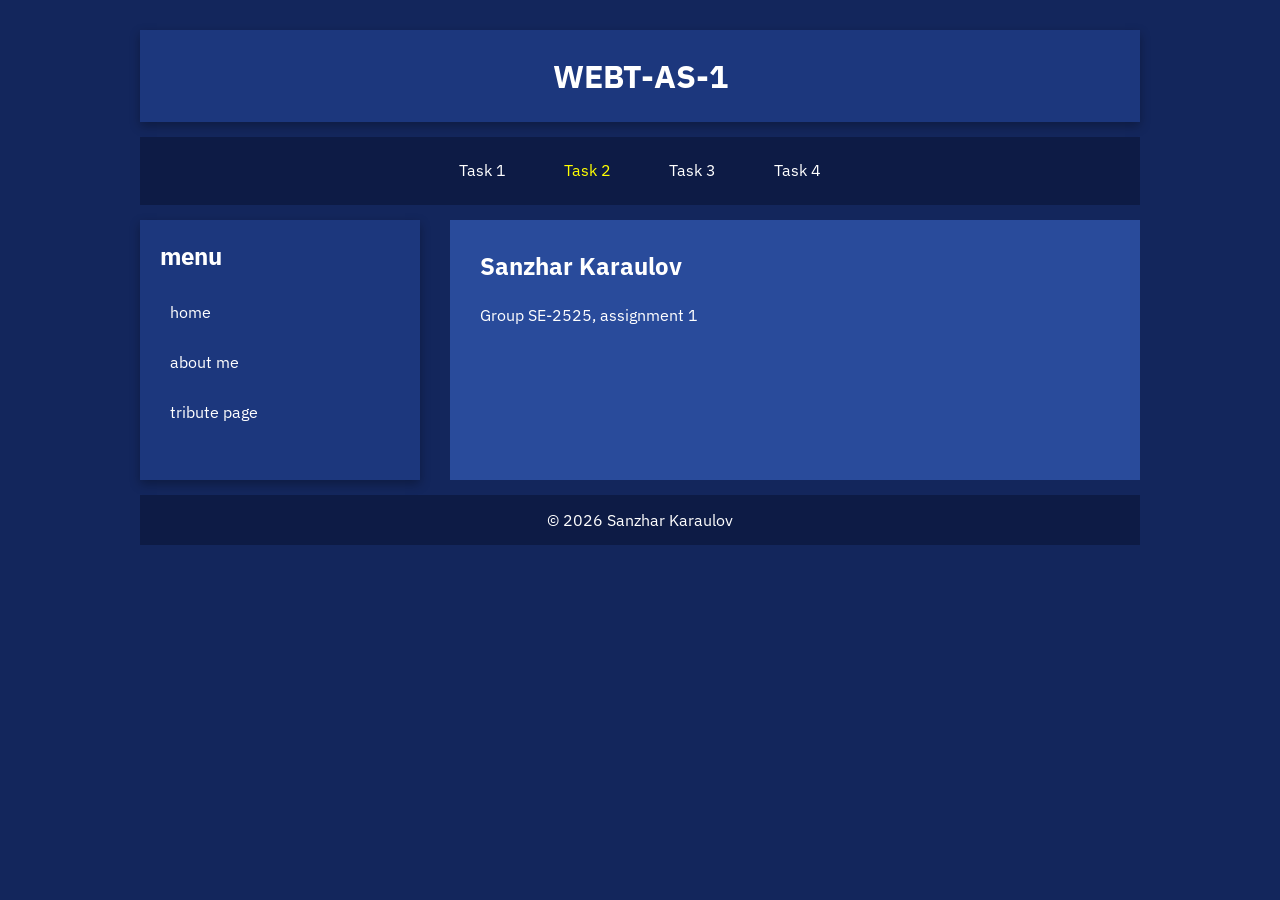
<file: index.html>
<!DOCTYPE html>
<html lang="en">
<head>
	<meta charset="utf-8">
	<meta name="viewport" content="width=device-width, initial-scale=1">
	<title>WEBT-AS-1 Task 2</title>
	<link rel="stylesheet" href="styles.css">
</head>
<body>
	<div class="page">
		<div class="header">
			<h1>WEBT-AS-1</h1>

		</div>

<div class="navigation" role="navigation" aria-label="Assignment tasks">
<a href="task1/index.html">Task 1</a>
<a href="index.html" aria-current="page">Task 2</a>
<a href="task3/exercise1/index.html">Task 3</a>
<a href="task4.html">Task 4</a>
</div>

		<div class="middle">
			<div class="sidebar">
				<h2>menu</h2>
				<div class="menu-item"><a href="index.html">home</a></div>
				<div class="menu-item"><a href="task1/index.html">about me</a></div>
				<div class="menu-item"><a href="exercise1/index.html">tribute page</a></div>
			</div>

			<div class="aside">
				<h2>Sanzhar Karaulov</h2>
				<p>Group SE-2525, assignment 1</p>
			</div>

			<div class="clear"></div>
		</div>

		<div class="footer">
			<p>&copy; 2026 Sanzhar Karaulov</p>
		</div>
	</div>
</body>
</html>
</file>
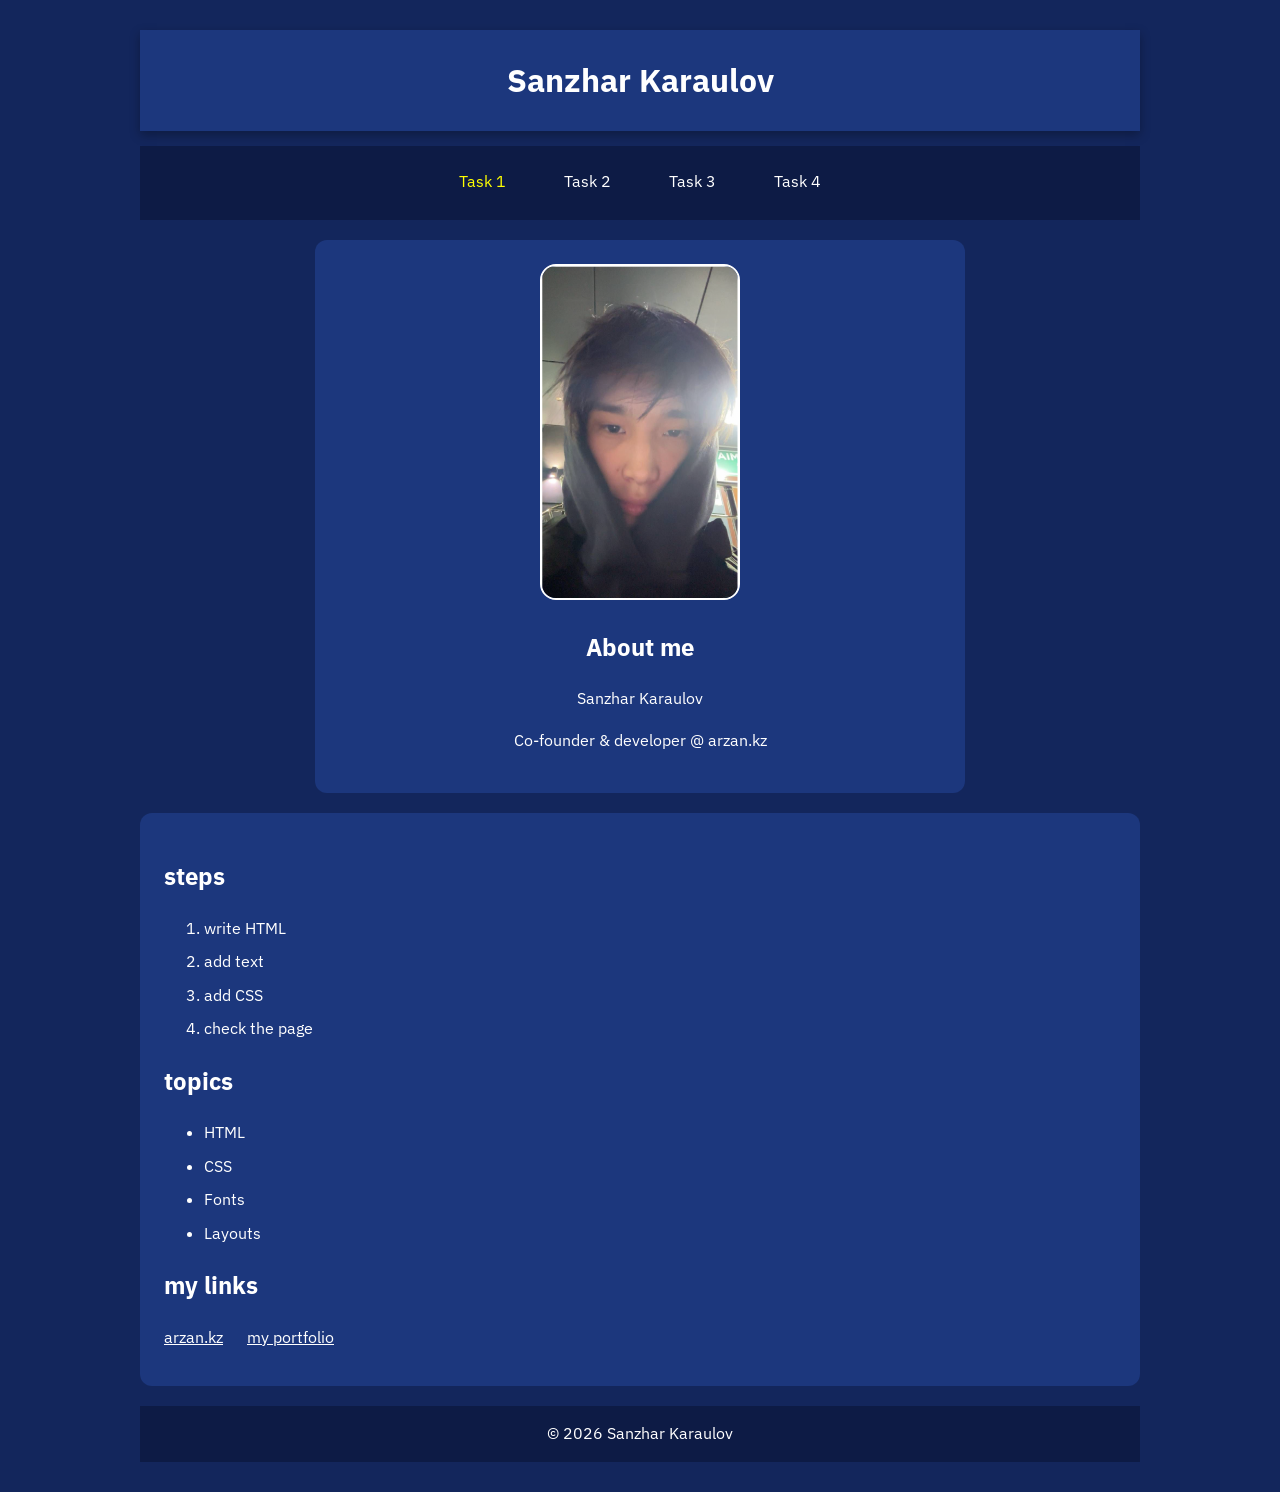
<file: task1/index.html>
<!DOCTYPE html>
<html>
<head>
	<link rel="stylesheet" href="styles.css">

	<meta charset="utf-8">
	<meta name="viewport" content="width=device-width, initial-scale=1">

	<title>task 1</title>
</head>
<body>
	<div class="page">
		<header class="header"><h1>Sanzhar Karaulov</h1></header>
			<div class="navigation" role="navigation" aria-label="assignment tasks">
				<a href="../task1/index.html" aria-current="page">Task 1</a>
				<a href="../index.html">Task 2</a>
				<a href="../task3/exercise1/index.html">Task 3</a>
				<a href="../task4/index.html">Task 4</a>
			</div>
		<main>
		<section class="profile-card" aria-labelledby="profile-name">
		<img src="image.png" class="my-image" alt="Portrait of Sanzhar Karaulov">
		<h2 id="profile-name">About me</h2>
		<p>Sanzhar Karaulov</p>
		<p>Co-founder & developer @ arzan.kz </p>
		</section>
		<section class="details"><h2>steps</h2>
		<ol>
			<li>write HTML</li>
			<li>add text</li>
			<li>add CSS</li>
			<li>check the page</li>
		</ol>
		<h2>topics</h2>
		<ul>
			<li>HTML</li>
			<li>CSS</li>
			<li>Fonts</li>
			<li>Layouts</li>
		</ul>

		<h2>my links</h2>
		<a href="https://arzan.kz" id="arzan">arzan.kz</a>
		<a href="https://karaulov.kz">my portfolio</a>
		</section>
		</main>
		<footer class="footer">&copy; 2026 Sanzhar Karaulov</footer>
	</div>
</body>
</html>
</file>
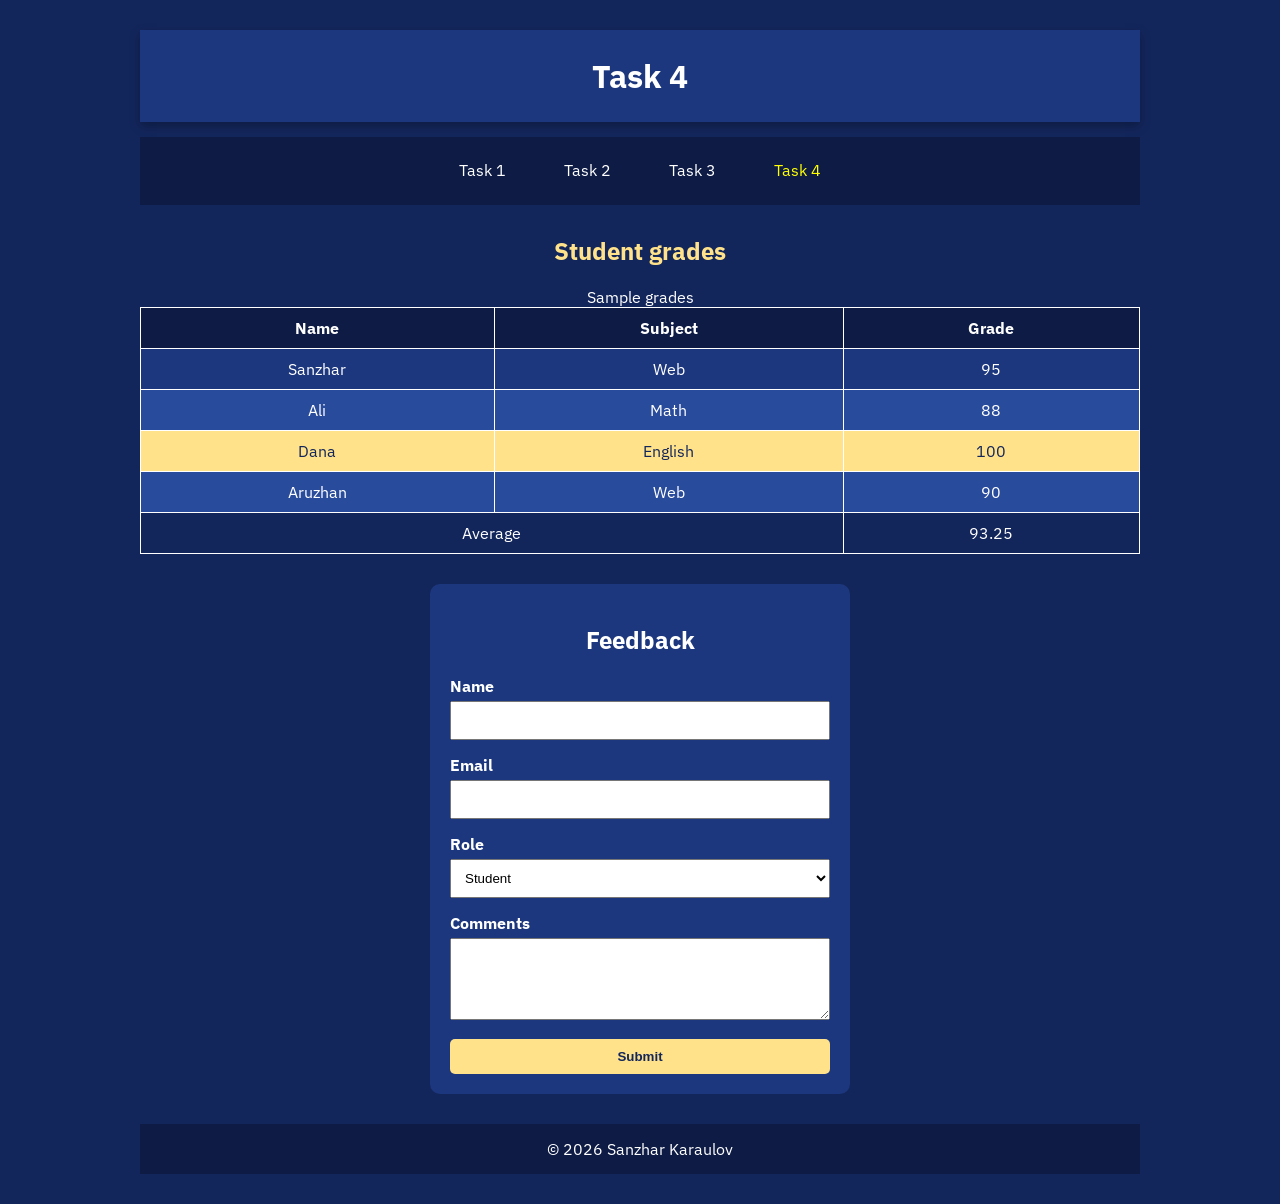
<file: task4/index.html>
<!DOCTYPE html>
<html lang="en">
<head>
    <meta charset="utf-8">
    <meta name="viewport" content="width=device-width, initial-scale=1">
    <title>Task 4</title>
    <link rel="stylesheet" href="styles.css">

</head>
<body>
<div class="page">
    <div class="header"><h1>Task 4</h1></div>
    <div class="navigation" role="navigation" aria-label="Assignment tasks">
        <a href="../task1/index.html">Task 1</a>
        <a href="../index.html">Task 2</a>
        <a href="../task3/exercise1/index.html">Task 3</a>
        <a href="../task4/index.html" aria-current="page">Task 4</a>
    </div>

    <h2 id="grades-title">Student grades</h2>
    <table>
        <caption>Sample grades</caption>
        <thead>
            <tr><th scope="col">Name</th><th scope="col">Subject</th><th scope="col">Grade</th></tr>
        </thead>
        <tbody>
            <tr><td>Sanzhar</td><td>Web</td><td>95</td></tr>
            <tr><td>Ali</td><td>Math</td><td>88</td></tr>
            <tr class="highlight-row"><td>Dana</td><td>English</td><td>100</td></tr>
            <tr><td>Aruzhan</td><td>Web</td><td>90</td></tr>
        </tbody>
        <tfoot>
            <tr><td colspan="2">Average</td><td>93.25</td></tr>
        </tfoot>
    </table>

    <form id="feedback-form" class="feedback-form">
        <h2>Feedback</h2>
        <label for="name">Name</label>
        <input type="text" id="name" name="name" autocomplete="name" required>

        <label for="email">Email</label>
        <input type="email" id="email" name="email" autocomplete="email" required>

        <label for="role">Role</label>
        <select id="role" name="role">
            <option>Student</option>
            <option>Teacher</option>
            <option>Other</option>
        </select>

        <label for="comments">Comments</label>
        <textarea id="comments" name="comments" rows="4"></textarea>
        <button type="submit">Submit</button>
    </form>

    <div class="footer">&copy; 2026 Sanzhar Karaulov</div>
</div>
<script>
    document.getElementById('feedback-form').addEventListener('submit', function (event) {
        event.preventDefault();
        document.getElementById('form-status').textContent = 'Demo complete. Nothing was sent.';
    });
</script>
</body>
</html>
</file>
<file: styles.css>
@import url('https://fonts.googleapis.com/css2?family=IBM+Plex+Sans&display=swap');

* {
  box-sizing: border-box;
}

body {
  margin: 0;
  padding: 30px;
  background: #13265C;
  color: white;
  font-family: 'IBM Plex Sans', sans-serif;
  text-align: center;
}

.page {
  max-width: 1000px;
  margin: 0 auto;
}

.header {
  padding: 20px;
  background: #1c377d;
  /*border: 2px solid white;*/
  box-shadow: 0 4px 10px rgba(0, 0, 0, 0.3);
}

.header h1,
.header p {
  margin: 5px;
}

.navigation {
  margin: 15px 0;
  padding: 15px;
  background: #0d1b45;
  /*border: 1px solid white;*/
}

.navigation a {
  display: inline-block;
  margin: 0 15px;
  padding: 8px 12px;
  color: white;
  text-decoration: none;
  border-bottom: 2px solid transparent;
}

.navigation a:hover {
  color: red;

}

.middle {
  margin-bottom: 15px;
}

.sidebar {
  float: left;
  width: 28%;
  min-height: 260px;
  padding: 20px;
  background: #1c377d;
  box-shadow: 0 4px 10px rgba(0, 0, 0, 0.3);
  text-align: left;
}

.sidebar h2,
.aside h2 {
  margin-top: 0;
}

.menu-item {
  margin: 10px 0;
  padding: 10px;
}

.aside {
  float: right;
  width: 69%;
  min-height: 260px;
  padding: 30px;
  background: #294b9b;
  text-align: left;
}

.aside p {
  line-height: 1.7;
}

.clear {
  clear: both;
}

.footer {
  padding: 15px;
  background: #0d1b45;
  /*border: 1px solid white;*/
}

.footer p {
  margin: 0;
}


.navigation a[aria-current="page"] { 
  color: yellow;
}
.navigation a:hover, .navigation a:focus-visible { color: #ffe28a; }
.menu-item a { color: white; text-decoration: none; display: block; }
.menu-item a:hover, .menu-item a:focus-visible { color: #ffe28a; }
a:focus-visible { outline: 2px solid currentColor; outline-offset: 4px; }
@media (max-width: 600px) {
  body { padding: 16px; }
  .navigation { padding: 8px; }
  .navigation a { margin: 4px; padding: 8px; }
  .sidebar, .aside { float: none; width: 100%; min-height: 0; margin-bottom: 15px; padding: 20px; }
}
</file>
<file: task1/styles.css>
@import url('../styles.css');

body { font-size: 16px; line-height: 1.6; }
h1 { font-size: 32px; }
h2 { font-size: 24px; }
.profile-card, .details {
  margin: 20px auto;
  padding: 24px;
  /*border: 0px solid white;*/
  border-radius: 12px;
  background: #1c377d;
}
.profile-card { max-width: 650px; }
.group { color: #ffe28a; font-weight: bold; }

.my-image {
  width: 200px; 
  max-width: 100%; 
  height: auto; 
  border: 2px solid white; 
  border-radius: 16px; 
}
.details { 
  text-align: left; 
}
li { 
  margin-bottom: 8px; 
}
a { 
  color: white; 
}

.details a { 
  display: inline-block; 
  margin: 0 20px 12px 0; 
}
a:hover, a:focus-visible { 
  color: #ffe28a; 
}
#arzan:hover, #arzan:focus-visible { 
  color: #ffe28a; 
}

@media (max-width: 600px) { h1 { font-size: 28px; } .profile-card, .details { padding: 18px; } }
</file>
<file: task4/styles.css>
@import url('../styles.css');

#grades-title {
    color: #ffe28a;
    margin-top: 30px;
}

table {
    width: 100%;
    border-collapse: collapse;
    margin-bottom: 30px;
}

th,
td {
    border: 1px solid white;
    padding: 10px;
    text-align: center;
}

th {
    background-color: #0d1b45;
}

tbody tr {
    background-color: #1c377d;
}

tbody tr:nth-child(even) {
    background-color: #294b9b;
}

tbody .highlight-row {
    background-color: #ffe28a;
    color: #13265C;
}

.feedback-form {
    width: 420px;
    margin: 30px auto;
    padding: 20px;
    background-color: #1c377d;
    border-radius: 10px;
    text-align: left;
}

.feedback-form h2 {
    text-align: center;
}

label {
    display: block;
    font-weight: bold;
    margin-bottom: 5px;
}

input,
select,
textarea {
    width: 100%;
    padding: 10px;
    margin-bottom: 15px;
}

.radio-label {
    display: inline-block;
    margin-right: 15px;
}

input[type="radio"] {
    width: auto;
}

button {
    width: 100%;
    padding: 10px;
    background-color: #ffe28a;
    color: #13265C;
    border: none;
    border-radius: 5px;
    font-weight: bold;
}

button:hover {
    background-color: #f5cc50;
}
</file>
